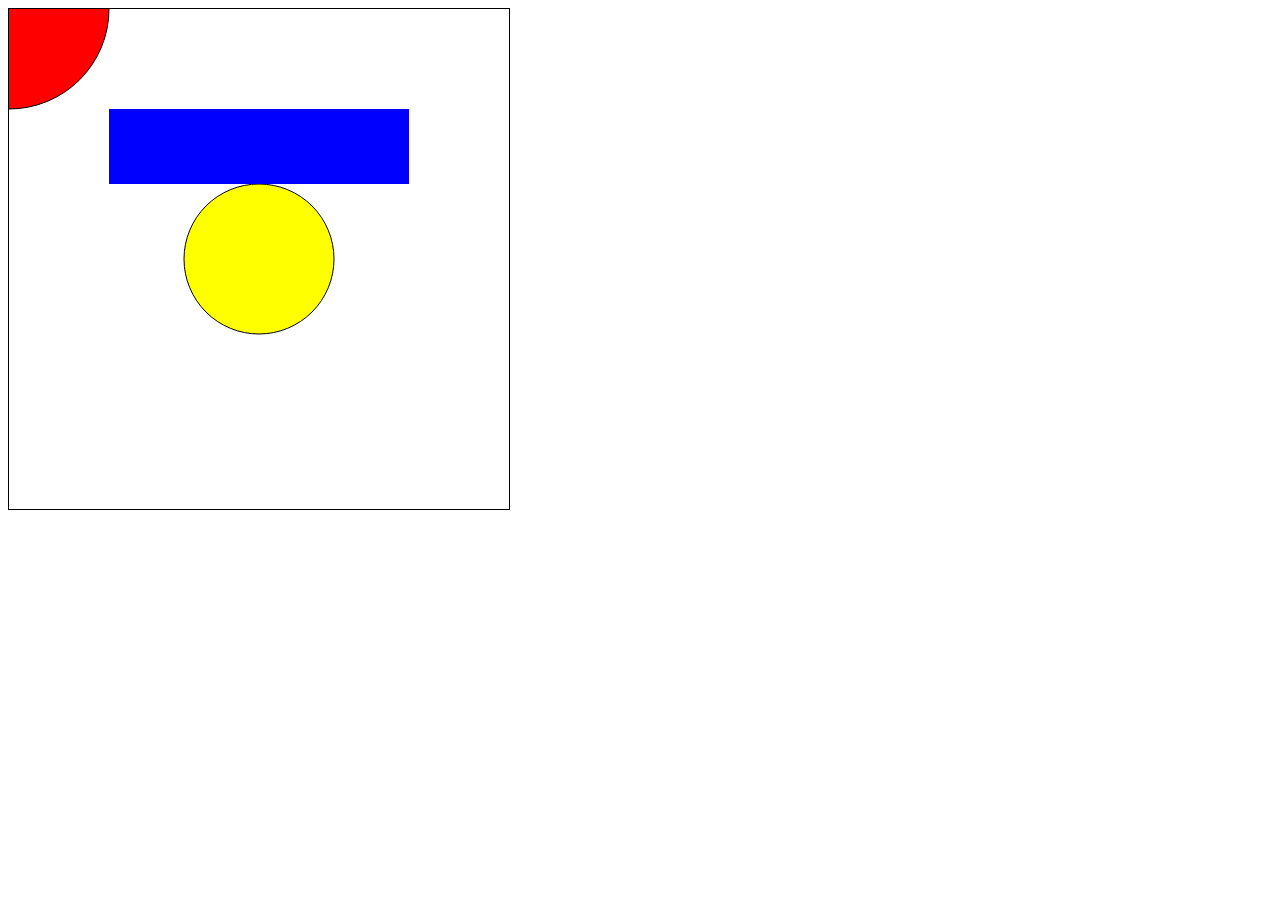
<file: hatchery/index.html>
<!DOCTYPE html>
<html>
  <head> 
    <title>SVG Demo</title> 
  </head>

  <body>
    <svg id="vimage" height="500" width="500" style="border: 1px solid;">
      <circle cx="250" cy="250" r="75" fill="yellow" stroke="black" />
      <rect x="100" y="100" width="300" height="75" fill="blue" />
    </svg>
  </body>
  <script src="svg.js"></script>
</html>
</file>
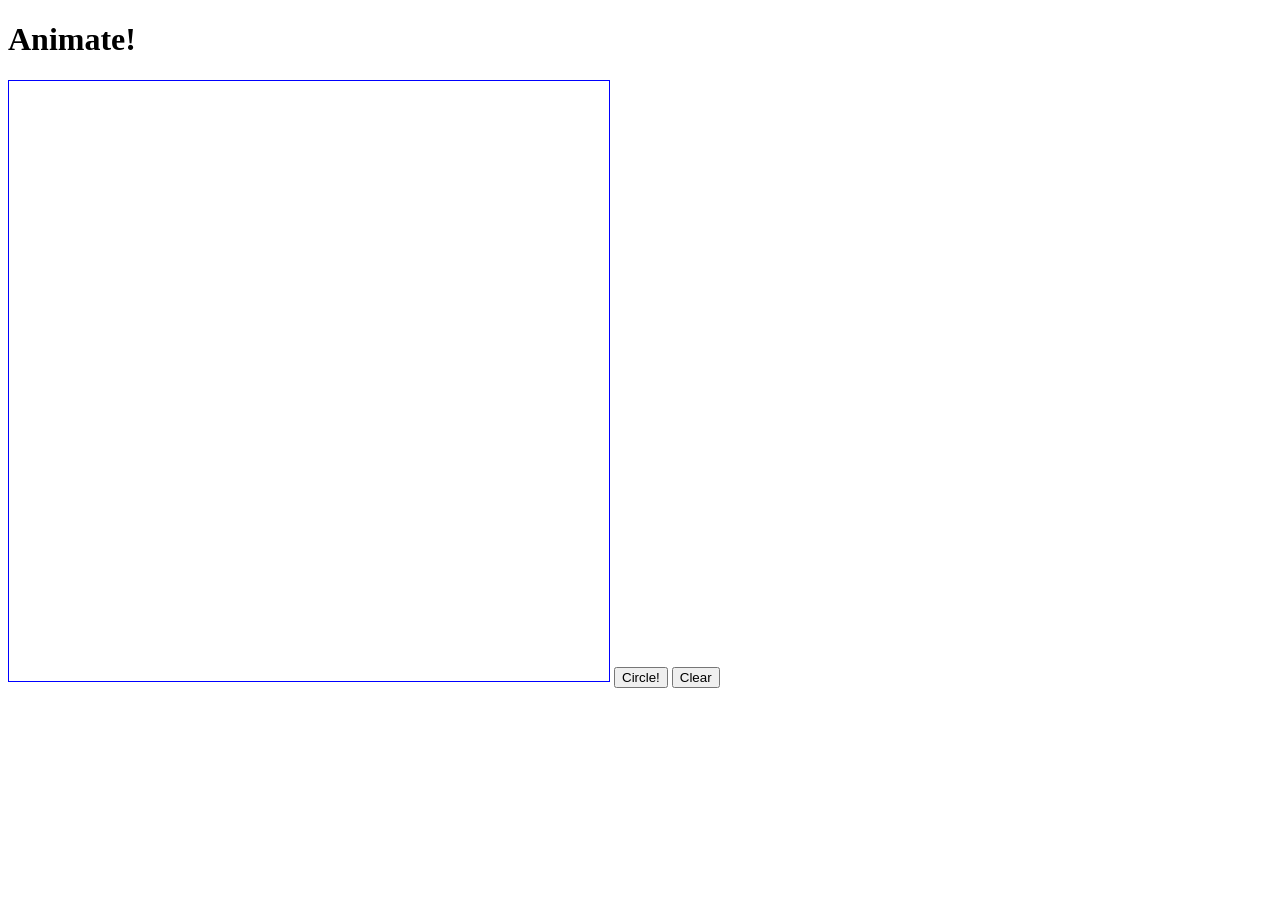
<file: hw02/index.html>
<!DOCTYPE html>
<html>
  <head>
    <title>Wow such circle</title>
  </head>
  <body>
    <h1>Animate!</h1>
    <canvas id="animator" height="600" width="600" style="border:1px solid #0000FF"></canvas>
    <button id="circle">Circle!</button>
    <button id="clear">Clear</button>
  </body>
  <script src="animate.js"></script>
</html>
</file>
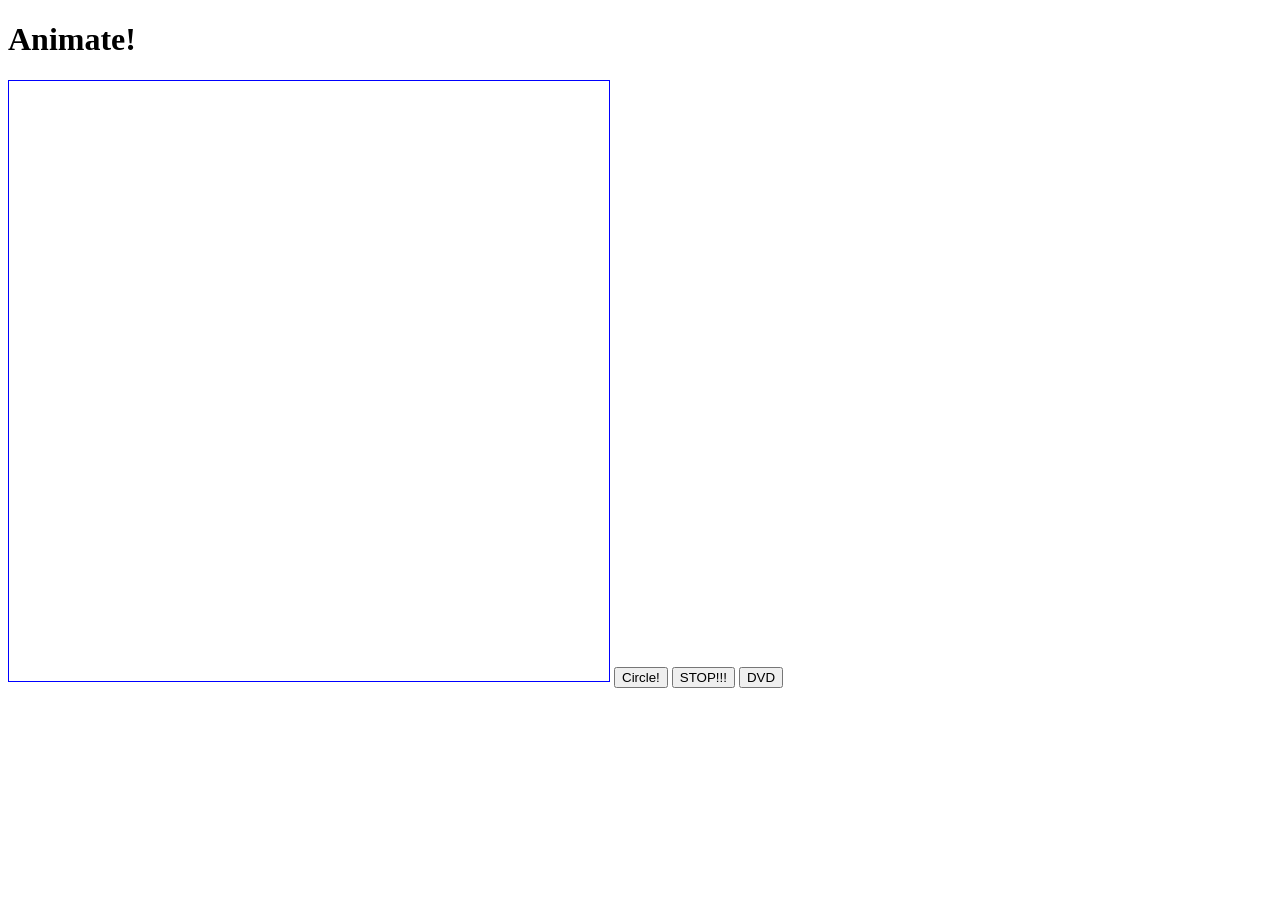
<file: hw03/index.html>
<!DOCTYPE html>
<html>
  <head>
    <title>Wow such circle</title>
  </head>
  <body>
    <h1>Animate!</h1>
    <canvas id="animator" height="600" width="600" style="border:1px solid #0000FF"></canvas>
    <button id="circle">Circle!</button>
    <button id="stop">STOP!!!</button>
    <button id="dvd">DVD</button>
  </body>
  <script src="animate.js"></script>
</html>
</file>
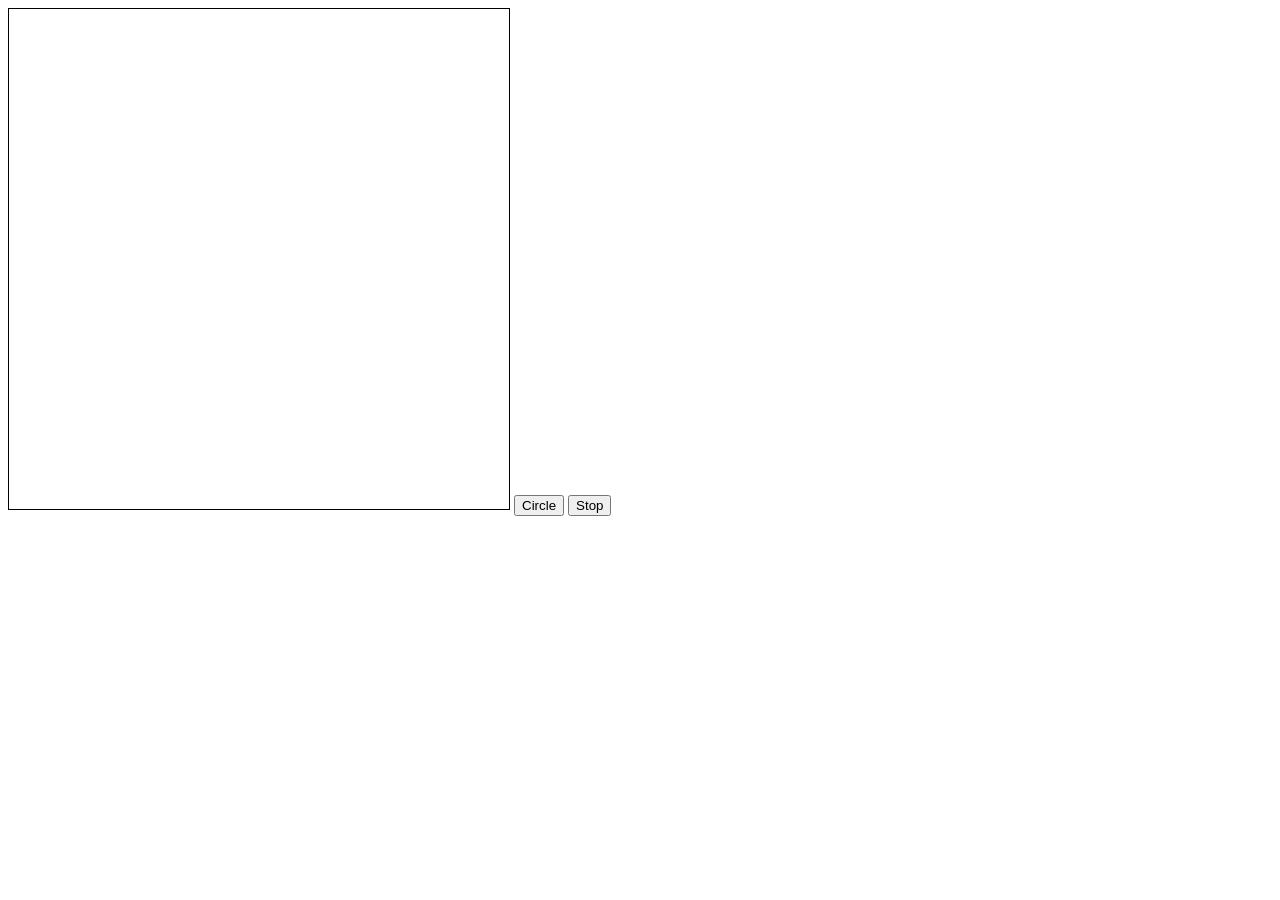
<file: hw04/index.html>
<!DOCTYPE html>
<html>
  <head> 
    <title>SVG Circles</title> 
  </head>
  <body>
    <svg id="vimage" height="500" width="500" style="border: 1px solid;"></svg>
    <button id="circle">Circle</button>
    <button id="stop">Stop</button>
  </body>
  <script src="interactive.js"></script>
</html>
</file>
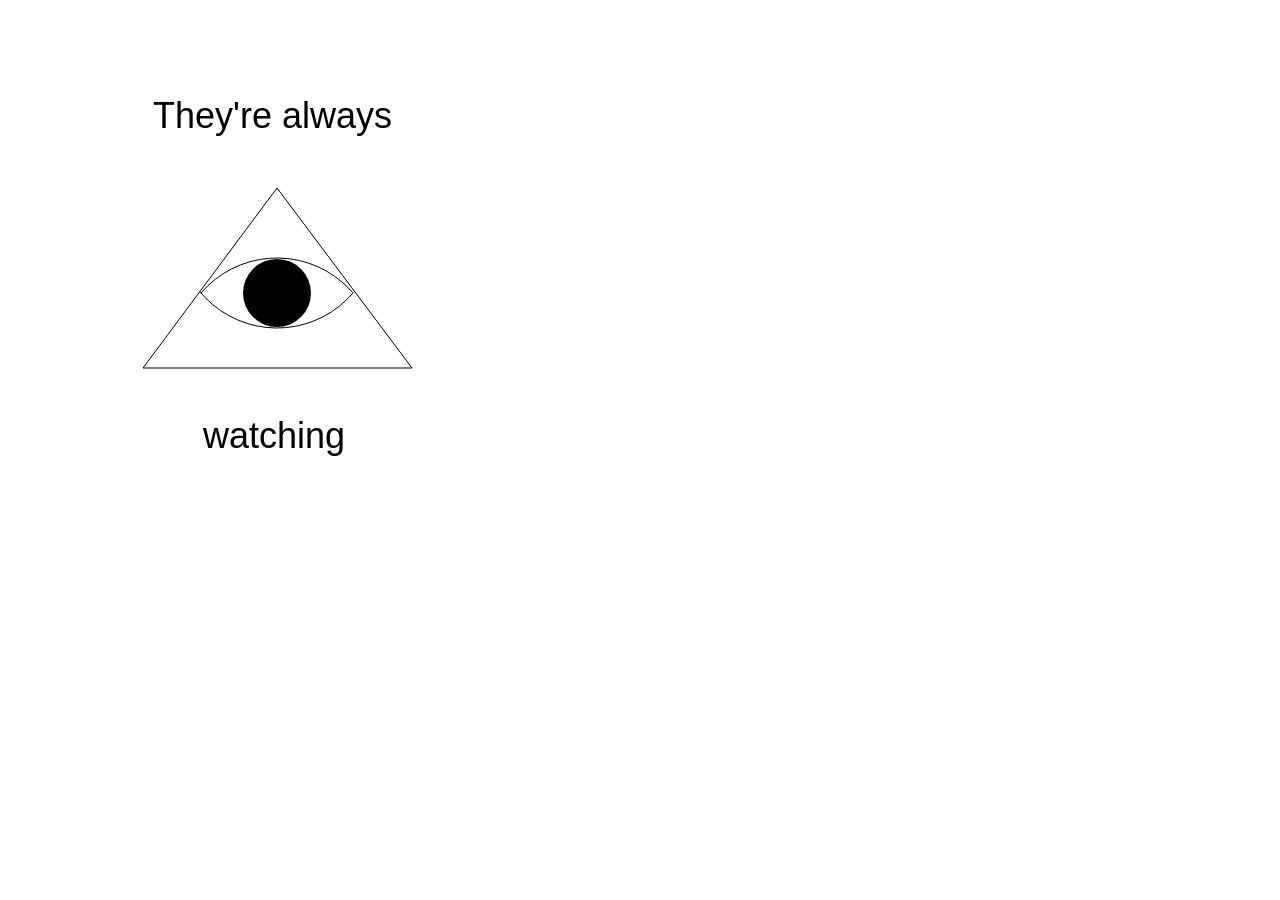
<file: hw01/01-canvas/index.html>
<!DOCTYPE html>
<html>
  <head>
    <title>Pretty Picture(s)</title>
  </head>
  <body>
    <canvas id="ftb2maga" height="538" width="538"></canvas>
  </body>
  <script src="canvas.js"></script>
</html>
</file>
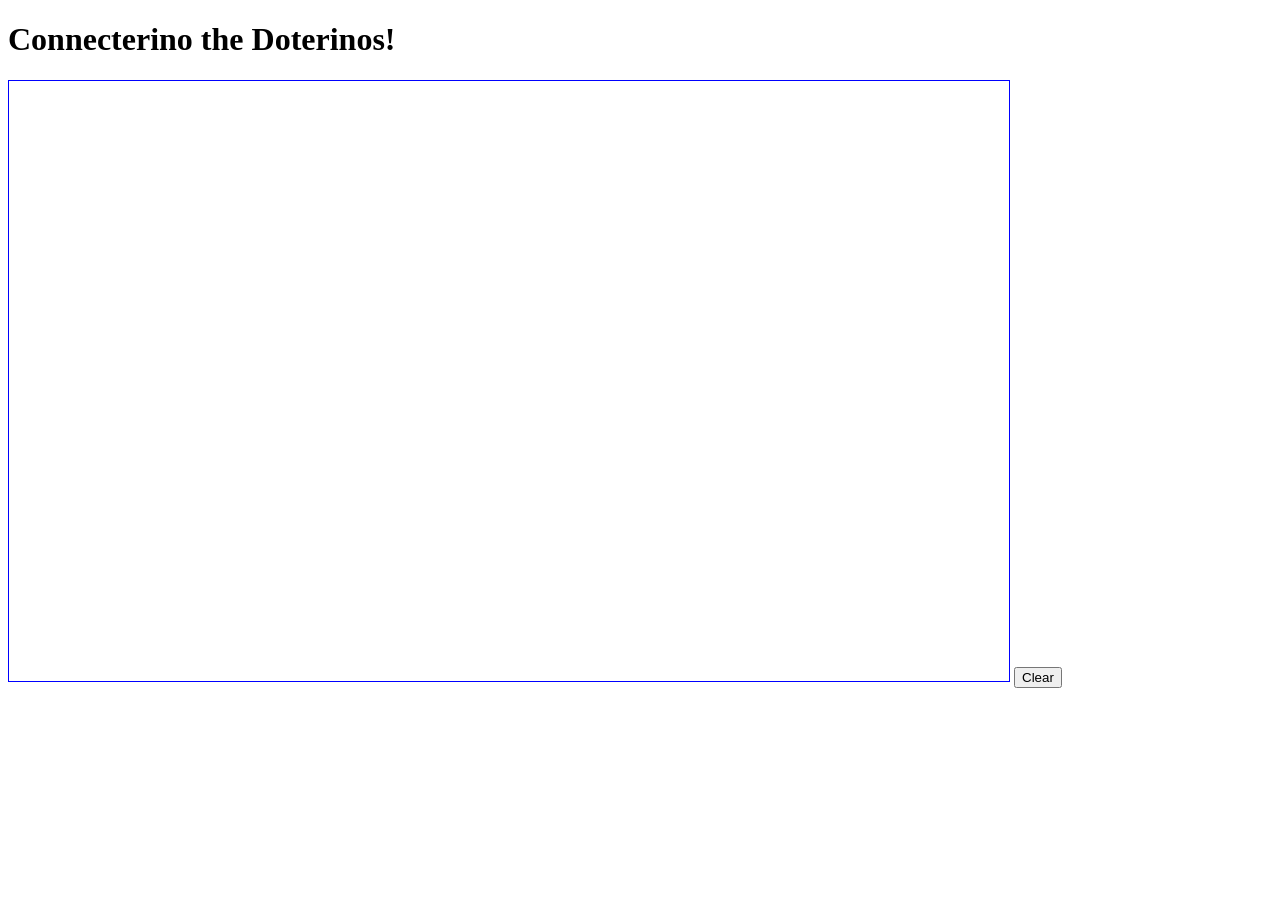
<file: hw01/02-dotconn/index.html>
<!DOCTYPE html>
<html>
  <head>
    <title>Making a Connection</title>
  </head>
  <body>
    <h1>Connecterino the Doterinos!</h1>
    <canvas id="playground" width="1000" height="600" style="border:1px solid #0000FF"></canvas>
    <button id="clear">Clear</button>
  </body>
  <script src="dotconn.js"></script>
</html>
</file>
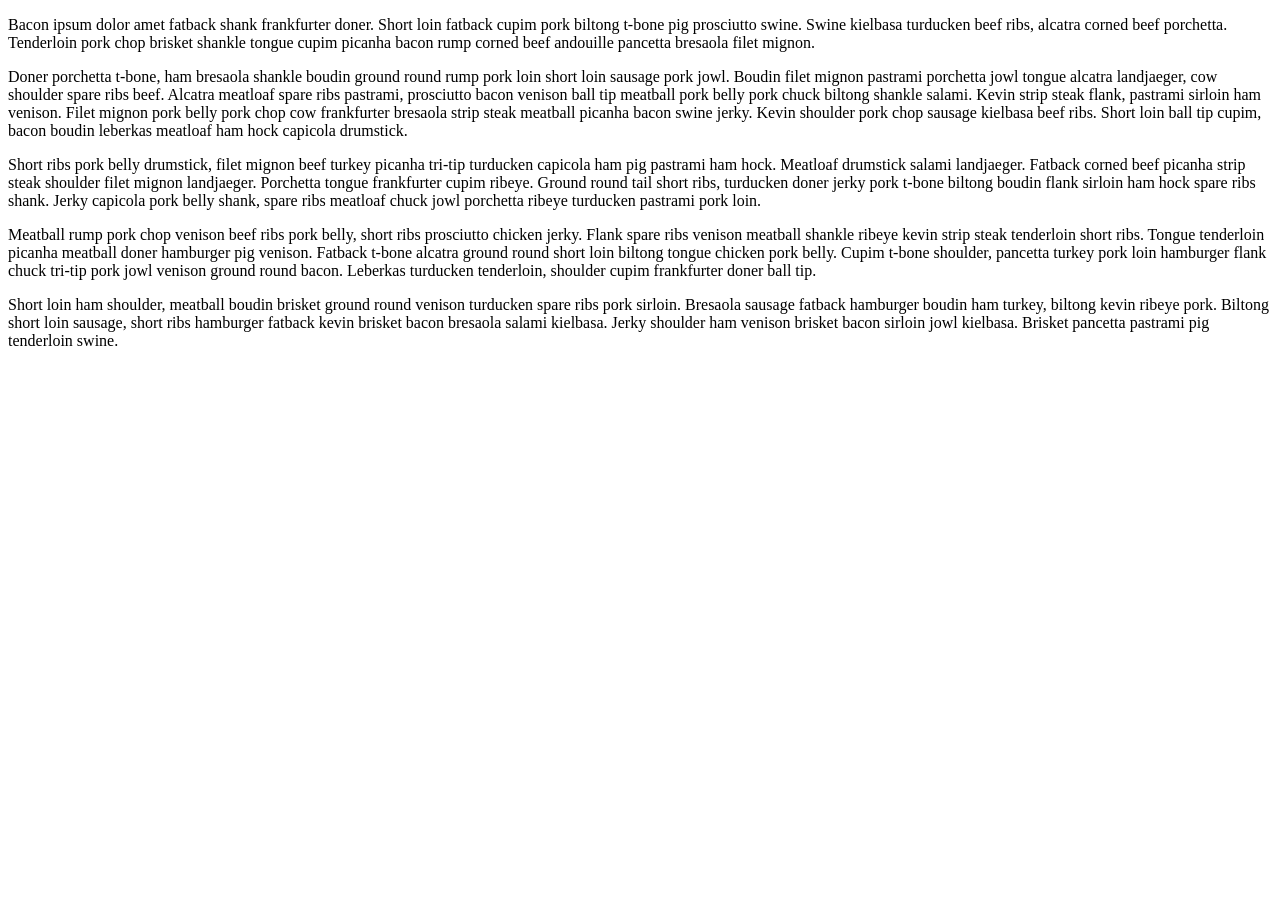
<file: hw05/lorem_ipsum/index.html>
<!DOCTYPE html>
<html>
  <head>
    <title>Bacon Ipsum</title>
  </head>
  <body>
    <p>Bacon ipsum dolor amet fatback shank frankfurter doner. Short loin fatback cupim pork biltong t-bone pig prosciutto swine. Swine kielbasa turducken beef ribs, alcatra corned beef porchetta. Tenderloin pork chop brisket shankle tongue cupim picanha bacon rump corned beef andouille pancetta bresaola filet mignon.</p>
    <p>Doner porchetta t-bone, ham bresaola shankle boudin ground round rump pork loin short loin sausage pork jowl. Boudin filet mignon pastrami porchetta jowl tongue alcatra landjaeger, cow shoulder spare ribs beef. Alcatra meatloaf spare ribs pastrami, prosciutto bacon venison ball tip meatball pork belly pork chuck biltong shankle salami. Kevin strip steak flank, pastrami sirloin ham venison. Filet mignon pork belly pork chop cow frankfurter bresaola strip steak meatball picanha bacon swine jerky. Kevin shoulder pork chop sausage kielbasa beef ribs. Short loin ball tip cupim, bacon boudin leberkas meatloaf ham hock capicola drumstick.</p>
    <p>Short ribs pork belly drumstick, filet mignon beef turkey picanha tri-tip turducken capicola ham pig pastrami ham hock. Meatloaf drumstick salami landjaeger. Fatback corned beef picanha strip steak shoulder filet mignon landjaeger. Porchetta tongue frankfurter cupim ribeye. Ground round tail short ribs, turducken doner jerky pork t-bone biltong boudin flank sirloin ham hock spare ribs shank. Jerky capicola pork belly shank, spare ribs meatloaf chuck jowl porchetta ribeye turducken pastrami pork loin.</p>
    <p>Meatball rump pork chop venison beef ribs pork belly, short ribs prosciutto chicken jerky. Flank spare ribs venison meatball shankle ribeye kevin strip steak tenderloin short ribs. Tongue tenderloin picanha meatball doner hamburger pig venison. Fatback t-bone alcatra ground round short loin biltong tongue chicken pork belly. Cupim t-bone shoulder, pancetta turkey pork loin hamburger flank chuck tri-tip pork jowl venison ground round bacon. Leberkas turducken tenderloin, shoulder cupim frankfurter doner ball tip.</p>
    <p>Short loin ham shoulder, meatball boudin brisket ground round venison turducken spare ribs pork sirloin. Bresaola sausage fatback hamburger boudin ham turkey, biltong kevin ribeye pork. Biltong short loin sausage, short ribs hamburger fatback kevin brisket bacon bresaola salami kielbasa. Jerky shoulder ham venison brisket bacon sirloin jowl kielbasa. Brisket pancetta pastrami pig tenderloin swine.</p>
  </body>
  <script src="http://d3js.org/d3.v3.min.js" charset="utf-8"></script>
  <!-- Note to self: JS inside a script tag with a src is ignored -->
  <script>
    console.log("hello, it's me");
    d3.selectAll("p").style("color","blue");
    d3.select("body").style("background-color","orange");
  </script>
</html>
</file>
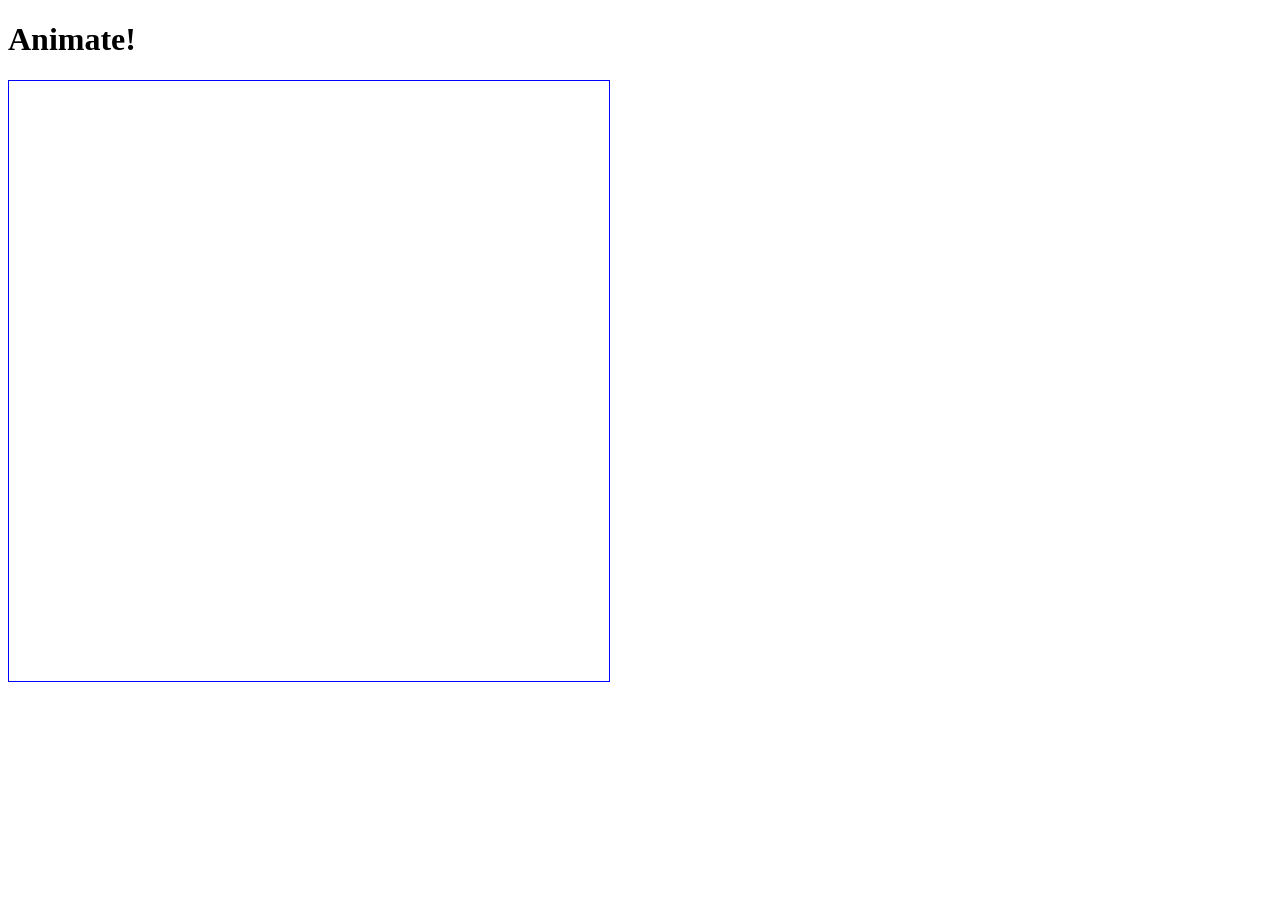
<file: hw02/animate.html>
<!DOCTYPE html>
<html>
  <head>
    <title>Wow such circle</title>
  </head>
  <body>
    <h1>Animate!</h1>
    <canvas id="animator" height="600" width="600" style="border:1px solid #0000FF"></canvas>
  </body>
  <script src="animate.js"></script>
</html>
</file>
